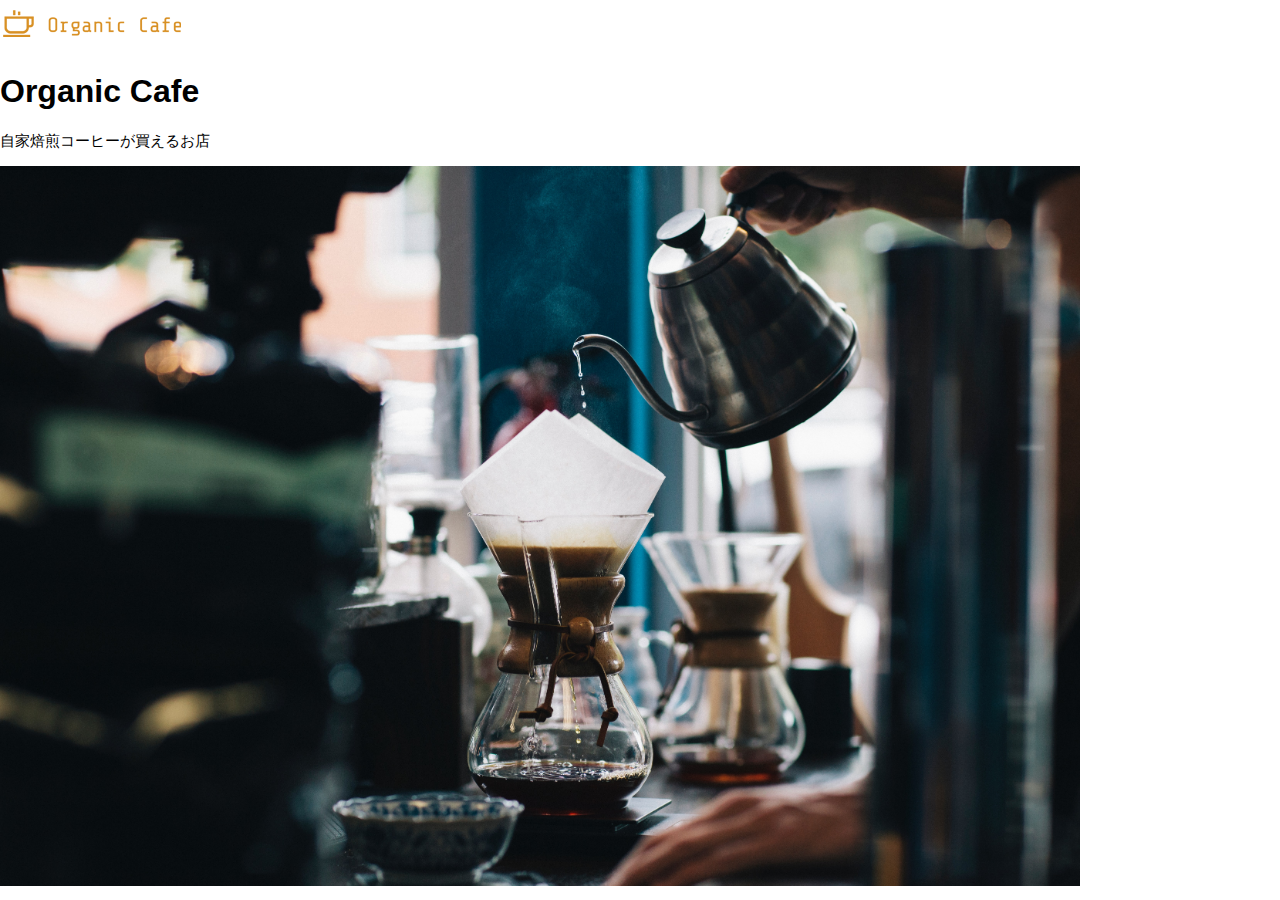
<file: kadai_013/index.html>
<!DOCTYPE html>
<html>
  <head>
    <title>Organic Cafe</title>
    <meta charset="UTF-8" />
    <meta name="description" content="自家焙煎のコーヒーがお家で楽しめるOrganic Cafe"/>
    <meta name="viewport" content="width=device-width, initial-scale=1.0" />
    <link rel="stylesheet" href="style.css" />
  </head>
  <body>
    <!-- ヘッダー -->
    <header>
      <!-- ロゴ -->
      <a href="index.html" id="logo"><img src="images/logo.png" alt="トップページに戻る"/></a>

      <!-- PC用ナビゲーション -->
      <nav id="nav-pc">
        <a href="index.html#concept">CONCEPT</a>
        <a href="index.html#product">PRODUCT</a>
        <a href="index.html#contact">CONTACT</a>
      </nav>
    
    <!-- スマホ用メニューボタン -->
    <img id="menu-sp" src="images/button-menu.png" alt="ナビゲーションを開く" onclick="document.getElementById('nav-sp').style.display = 'block'">
   <!-- スマホ用ナビゲーション -->
<nav id="nav-sp">
  <ul> 
    <li>
      <img id="close" src="images/button-close.png" alt="ナビゲーションを閉じる" onclick="document.getElementById('nav-sp').style.display = 'none'">
 </li>
 <li>
  <a id="logo-sp" href="index.html"  onclick="document.getElementById('nav-sp').style.display = 'none'">
<img src="images/arrow.png"  alt="トップページに戻る">
</a>
 </li>
 <li>
  <a class="menu" href="index.html#consept" onclick="document.getElementById('nav-sp').style.display = 'none'">CONSEPT</a>
</li>
<li>
 <a class="menu" href="index.html##product" onclick="document.getElementById('nav-sp').style.display = 'none'">CNSEPT</a>
</li>
<li>
  <a class="menu" href="index.html#contact" onclick="document.getElementById('nav-sp').style.display = 'none'">CNSTACT</a>
</li>
  </ul>
</nav>

  </header>

    <main>
      <article>
        <!-- メインビジュアル -->
        <section id="main-visual">
          <div id="main-message">
            <h1>Organic Cafe</h1>
            <p>自家焙煎コーヒーが買えるお店</p>
          </div>
          <img src="images/main-image.jpg" alt="コーヒーをハンドドリップで淹れる画像"/>
        </section>
      </article>
    </main>
  </body>
</html>
</file>
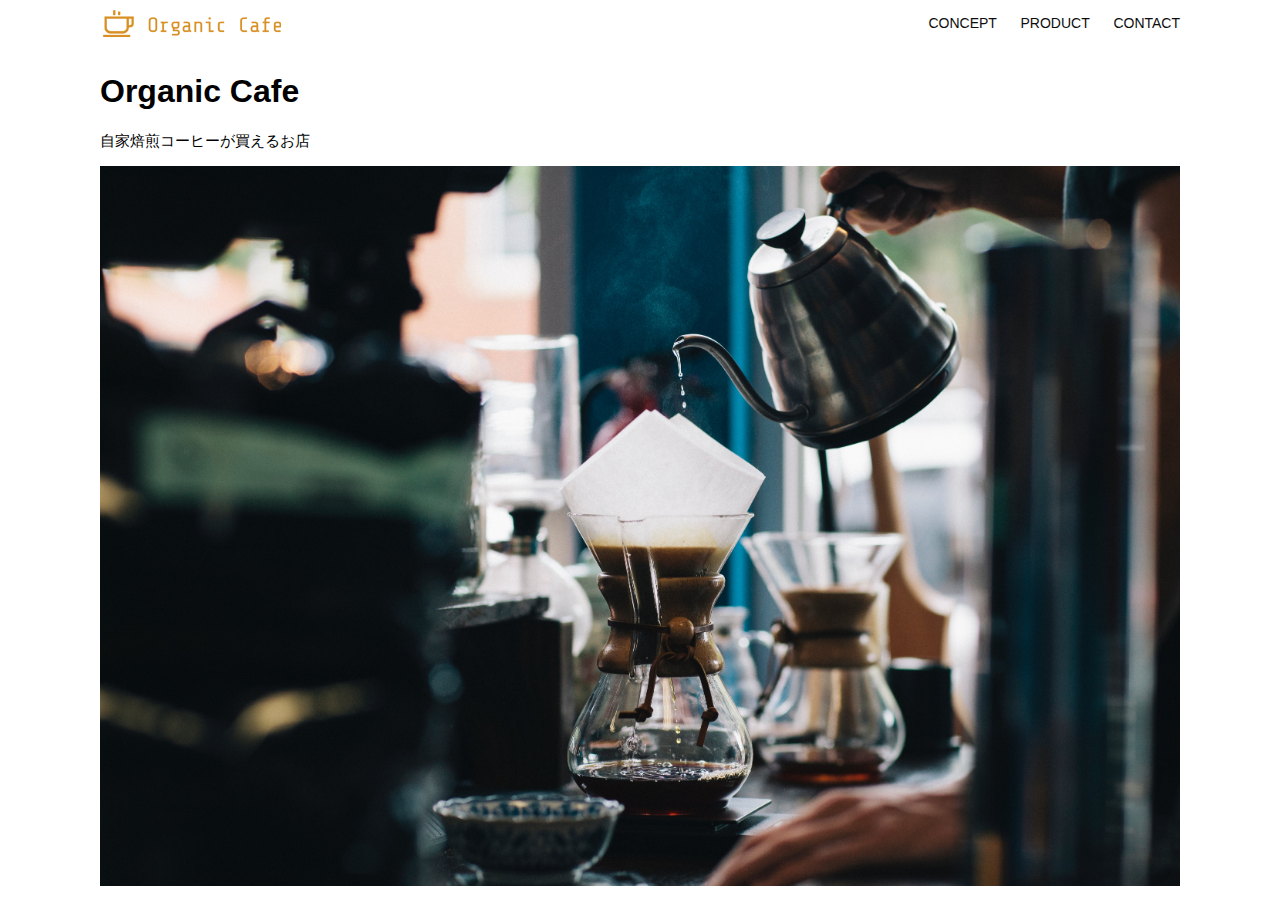
<file: kadai_013再再再再提出/index.html>
<!DOCTYPE html>
<html>
  <head>
    <title>Organic Cafe</title>
    <meta charset="UTF-8" />
    <meta name="description" content="自家焙煎のコーヒーがお家で楽しめるOrganic Cafe"/>
    <meta name="viewport" content="width=device-width, initial-scale=1.0" />
    <link rel="stylesheet" href="style.css" />
  </head>
  <body>
    <!-- ヘッダー -->
    <header>
      <!-- ロゴ -->
      <a href="index.html" id="logo"><img src="images/logo.png" alt="トップページに戻る"/></a>

      <!-- PC用ナビゲーション -->
      <nav id="nav-pc">
        <a href="index.html#concept">CONCEPT</a>
        <a href="index.html#product">PRODUCT</a>
        <a href="index.html#contact">CONTACT</a>
      </nav>
    
    <!-- スマホ用メニューボタン -->
    <img id="menu-sp" src="images/button-menu.png" alt="ナビゲーションを開く" onclick="document.getElementById('nav-sp').style.display = 'block'">
   <!-- スマホ用ナビゲーション -->
<nav id="nav-sp">
  <ul> 
    <li>
      <img id="close" src="images/button-close.png" alt="ナビゲーションを閉じる" onclick="document.getElementById('nav-sp').style.display = 'none'">
 </li>
 <li>
  <a id="logo-sp" href="index.html"  onclick="document.getElementById('nav-sp').style.display = 'none'">
<img src="images/logo-sp.png"  alt="トップページに戻る">
</a>
 </li>
 <li>
  <a class="menu" href="index.html#concept" onclick="document.getElementById('nav-sp').style.display = 'none'">CONCEPT</a>
</li>
<li>
 <a class="menu" href="index.html#product" onclick="document.getElementById('nav-sp').style.display = 'none'">PRODACT</a>
</li>
<li>
  <a class="menu" href="index.html#contact" onclick="document.getElementById('nav-sp').style.display = 'none'">CONTACT</a>
</li>
  </ul>
</nav>

  </header>

    <main>
      <article>
        <!-- メインビジュアル -->
        <section id="main-visual">
          <div id="main-message">
            <h1>Organic Cafe</h1>
            <p>自家焙煎コーヒーが買えるお店</p>
          </div>
          <img src="images/main-image.jpg" alt="コーヒーをハンドドリップで淹れる画像"/>
        </section>
      </article>
    </main>
  </body>
</html>
</file>
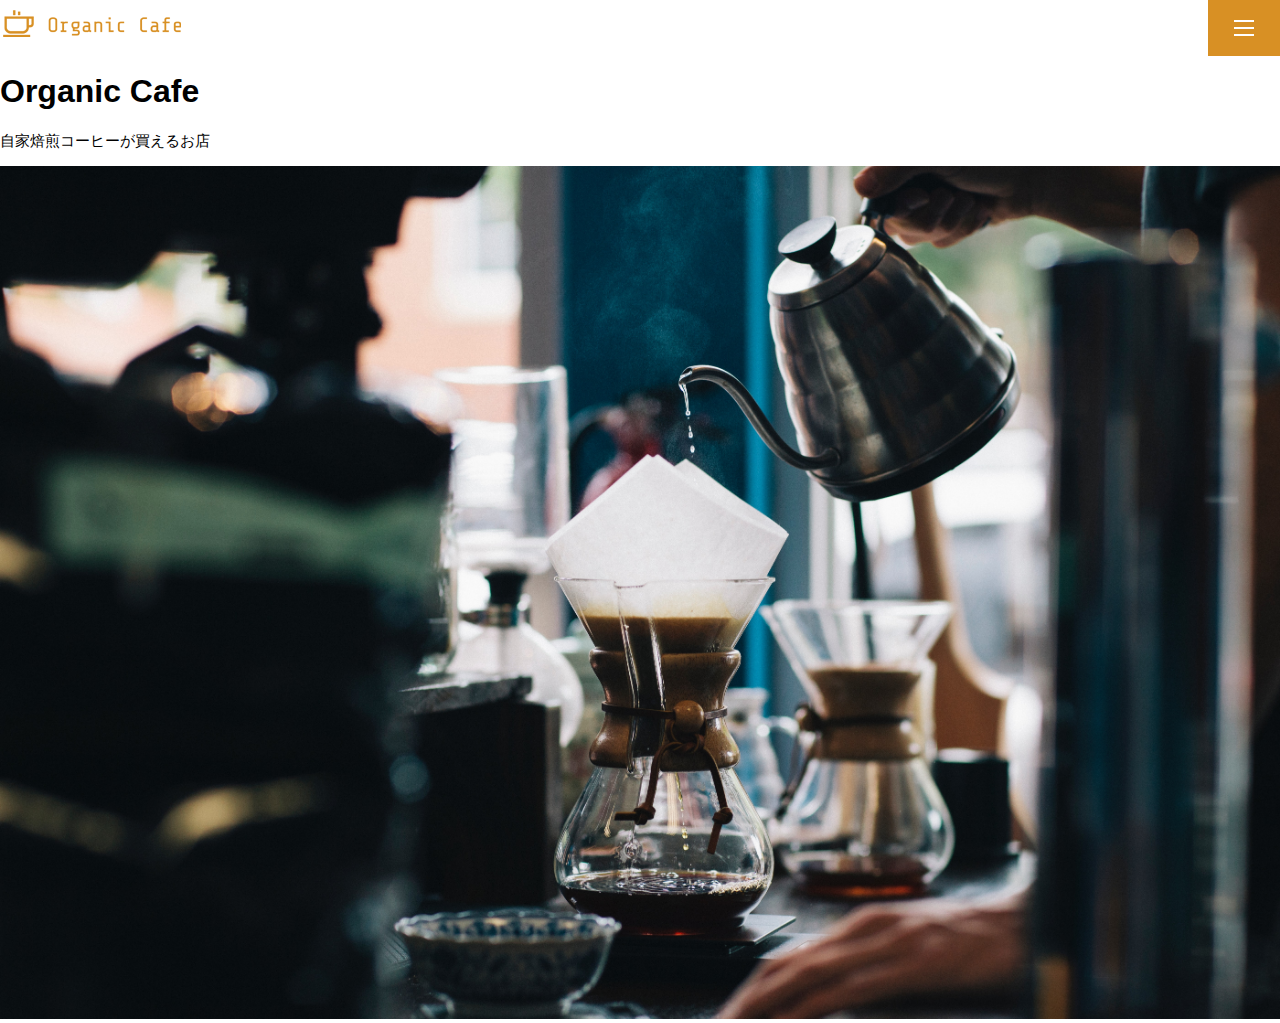
<file: kadai_013再再提出/index.html>
<!DOCTYPE html>
<html>
  <head>
    <title>Organic Cafe</title>
    <meta charset="UTF-8" />
    <meta name="description" content="自家焙煎のコーヒーがお家で楽しめるOrganic Cafe"/>
    <meta name="viewport" content="width=device-width, initial-scale=1.0" />
    <link rel="stylesheet" href="style.css" />
  </head>
  <body>
    <!-- ヘッダー -->
    <header>
      <!-- ロゴ -->
      <a href="index.html" id="logo"><img src="images/logo.png" alt="トップページに戻る"/></a>

      <!-- PC用ナビゲーション -->
      <nav id="nav-pc">
        <a href="index.html#concept">CONCEPT</a>
        <a href="index.html#product">PRODUCT</a>
        <a href="index.html#contact">CONTACT</a>
      </nav>
    
    <!-- スマホ用メニューボタン -->
    <img id="menu-sp" src="images/button-menu.png" alt="ナビゲーションを開く" onclick="document.getElementById('nav-sp').style.display = 'block'">
   <!-- スマホ用ナビゲーション -->
<nav id="nav-sp">
  <ul> 
    <li>
      <img id="close" src="images/button-close.png" alt="ナビゲーションを閉じる" onclick="document.getElementById('nav-sp').style.display = 'none'">
 </li>
 <li>
  <a id="logo-sp" href="index.html"  onclick="document.getElementById('nav-sp').style.display = 'none'">
<img src="images/logo-sp.png"  alt="トップページに戻る">
</a>
 </li>
 <li>
  <a class="menu" href="index.html#consept" onclick="document.getElementById('nav-sp').style.display = 'none'">CONSEPT</a>
</li>
<li>
 <a class="menu" href="index.html##product" onclick="document.getElementById('nav-sp').style.display = 'none'">CNSEPT</a>
</li>
<li>
  <a class="menu" href="index.html#contact" onclick="document.getElementById('nav-sp').style.display = 'none'">CNSTACT</a>
</li>
  </ul>
</nav>

  </header>

    <main>
      <article>
        <!-- メインビジュアル -->
        <section id="main-visual">
          <div id="main-message">
            <h1>Organic Cafe</h1>
            <p>自家焙煎コーヒーが買えるお店</p>
          </div>
          <img src="images/main-image.jpg" alt="コーヒーをハンドドリップで淹れる画像"/>
        </section>
      </article>
    </main>
  </body>
</html>
</file>
<file: kadai_013/style.css>
/* PC、スマホ共通スタイル */
body {
  font-family: "Source Sans Pro", "Hiragino Kaku Gothic ProN", Meiryo, Arial,
    sans-serif;
}

p {
  font-size: 15px;
}

#main-visual>img {
  width: 100%;
}

/*================
PC用のスタイル 
=================*/
@media screen and (min-width: 768px) {
  /* 横幅設定 */
  body {
    max-width: 1080px;
    min-width: 960px;
    margin: 0 auto 0 auto;
  }

  /* ヘッダー */
  header {
    display: flex;
    justify-content: space-between;
  }

  /* ナビゲーションのレイアウト */
  #nav-pc {
    text-align: right;
    font-size: 14px;
    padding-top: 15px;
  }

  /* ナビゲーションのリンクの装飾設定 */
  #nav-pc a {
    text-decoration: none;
    margin-left: 20px;
  }
#menu-sp {
  display: none;
}
#nav-spz[
  display: none;
]

  #nav-pc>a:link {
    color: #0d0d0d;
  }

  #nav-pc>a:visited {
    color: #0d0d0d;
  }

  #nav-pc>a:hover {
    color: #0d0d0d;
    text-decoration: underline;
  }

  #nav-pc>a:active {
    color: #0d0d0d;
  }
}
@media screen and (min-width: 375px) {
  /* 横幅設定 */
body {
    margin: 0;
  }
#nav-pc {
  display: none;
}

#menu-sp {
  /*ハンバーガーメニュー*/
  float: right;
  padding: 0;
}
 /* スマホ用ナビゲーション*/
 #nav-sp {
  background-color: #ce933e;  
  position: absolute;
  left: 0;
  top: 0;
  height: 100%;
  width: 100%;
  display: none;
  z-index: 100;
}

#nav-sp ul {
  padding-left: 0;
}
#nav-sp li {
  list-style: none;
}
/*ボタン*/
#close {
  position: absolute;
  top: 20px;
  right: 20px;
}
/*ナビゲーションメニュー用ロゴ*/
#logo-sp {
  margin: 80px 0px 30px 20px;
}

#nav-sp a {
  display: block;
}
#nav-sp a:link {
color: #ffffFF;
}
#nav-sp a:visited {
  color: #ffffFF;
}
#nav-sp a:hover {
  text-decoration: underline;
}
#nav-sp a:active {
  color: #ffffFF;
}

#nav-sp .menu {
  text-decoration: none;
  display: block;
  margin: 0 20px 0 20px;
  height: 44px;
font-size: 16px;
background-image: url(images/arrow.png);
background-repeat: no-repeat;
background-position: right top;
}

}
</file>
<file: kadai_013再再再再提出/style.css>
/* PC、スマホ共通スタイル */

body {
  font-family: "Source Sans Pro", "Hiragino Kaku Gothic ProN", Meiryo, Arial,
    sans-serif;
}

p {
  font-size: 15px;
}

#main-visual>img {
  width: 100%;
}

/*================
PC用のスタイル 
=================*/
@media screen and (min-width: 768px) {
  /* 横幅設定 */
  body {
    max-width: 1080px;
    min-width: 960px;
    margin: 0 auto
  }

  /* ヘッダー */
  header {
    display: flex;
    justify-content: space-between;
  }

  /* PCナビゲーションのレイアウト */
  #nav-pc {
   /* display: block;
    text-align: right;*/
    font-size: 14px;
    padding-top: 15px;
  }

  /* PC用ナビゲーションのリンクの装飾設定 */
  #nav-pc a {
    text-decoration: none;
    margin-left: 20px;
  }
/*#menu-sp {
  display: none;
}
#nav-sp{
  display: none;
}*/

  #nav-pc > a:link {
    color: #0d0d0d;
  }

  #nav-pc > a:visited {
    color: #0d0d0d;
  }

  #nav-pc > a:hover {
    color: #0d0d0d;
    text-decoration: underline;
  }

  #nav-pc > a:active {
    color: #0d0d0d;
  }

/*#menu-sp, #nav-sp {
  display: none;
}*/
#menu-sp {
  display: none;
}

#nav-sp {
  display: none;
}


}



@media screen and (max-width: 767px) {
  /* 横幅設定 */
  body {
    margin: 0;
    min-width: 375px;
  }
  #nav-pc {
    display: none;
  }
  #menu-sp {
    display:block
  }
    #menu-sp {
    float: right;
    padding: 0;
  }

  #nav-sp {
    background-color: #ce933e;
    position: absolute;
    left: 0;
    top :0;
    height: 100%;
    width: 100%;
    display: none;
    Z-index: 100;
  }

#nav-sp ul {
  padding-left: 0;
}

#nav-sp li {
  list-style: none;
}

#close {
  position: absolute;
  top: 20px;
  right: 20px;
}

#logo-sp {
  margin: 80px 0px 30px 20px;
}

#nav-sp a {
  display: block;
}

#nav-sp a:link {
  color: #ffffff;
}

#nav-sp a:visited {
  color: #ffffff
}

#nav-sp a:hover {
  text-decoration: underline;
  color: #ffffff
}

#nav-sp a:active {
  color: #ffffff
}



#nav-sp.menu {
text-decoration: none;
display: block;
margin: 0 20px 0 20px;
height: 44px;
font-size: 16px;
background-image: url("images/arrow.png");
background-repeat: no-repeat;
background-position: right top;
}
}
</file>
<file: kadai_013再再提出/style.css>
/* PC、スマホ共通スタイル */

body {
  font-family: "Source Sans Pro", "Hiragino Kaku Gothic ProN", Meiryo, Arial,
    sans-serif;
}

p {
  font-size: 15px;
}

#main-visual>img {
  width: 100%;
}

/*================
PC用のスタイル 
=================*/
@media screen and (max-width: 767px) {
  /* 横幅設定 */
  body {
    max-width: 1080px;
    min-width: 960px;
    margin: 0 auto
  }

  /* ヘッダー */
  header {
    display: flex;
    justify-content: space-between;
  }

  /* PCナビゲーションのレイアウト */
  #nav-pc {
    display: block;
    text-align: right;
    font-size: 14px;
    padding-top: 15px;
  }

  /* PC用ナビゲーションのリンクの装飾設定 */
  #nav-pc a {
    text-decoration: none;
    margin-left: 20px;
  }
#menu-sp {
  display: none;
}
#nav-sp{
  display: none;
}

  #nav-pc > a:link {
    color: #0d0d0d;
  }

  #nav-pc > a:visited {
    color: #0d0d0d;
  }

  #nav-pc > a:hover {
    color: #0d0d0d;
    text-decoration: underline;
  }

  #nav-pc > a:active {
    color: #0d0d0d;
  }

#menu-sp, #nav-sp {
  display: none;
}
#menu-sp {
  display: none;
}

#nav-sp {
  display: none;
}


}



@media screen and (min-width: 375px) {
  /* 横幅設定 */
  body {
    margin: 0;
  }

  #nav-pc {
    display: none;
  }
  #menu-sp {
    float: right;
    padding: 0;
  }

  #nav-sp {
    background-color: #ce933e;
    position: absolute;
    left: 0;
    top :0;
    height: 100%;
    width: 100%;
    display: none;
    Z-index: 100;
  }

#nav-sp ul {
  padding-left: 0;
}

#nav-sp li {
  list-style: none;
}

#close {
  position: absolute;
  top: 20px;
  right: 20;
}

#logo-sp {
  margin: 80px 0px 30px 20px;
}

#nav-sp a {
  display: block;
}

#nav-sp a:link {
  color: #ffffff;
}

#nav-sp a:visited {
  color: #ffffff
}

#nav-sp a:hover {
  text-decoration: underline;
}

#nav-sp a:active {
  color: #ffffff
}

#nav-sp.menu {
text-emphasis: none;
display: block;
margin: 0 20px 0 20px;
height: 44px;
font-size: 16px;
background-image: url(images/arrow.png);
background-repeat: no-repeat;
background-position: right top;
}
}
</file>
